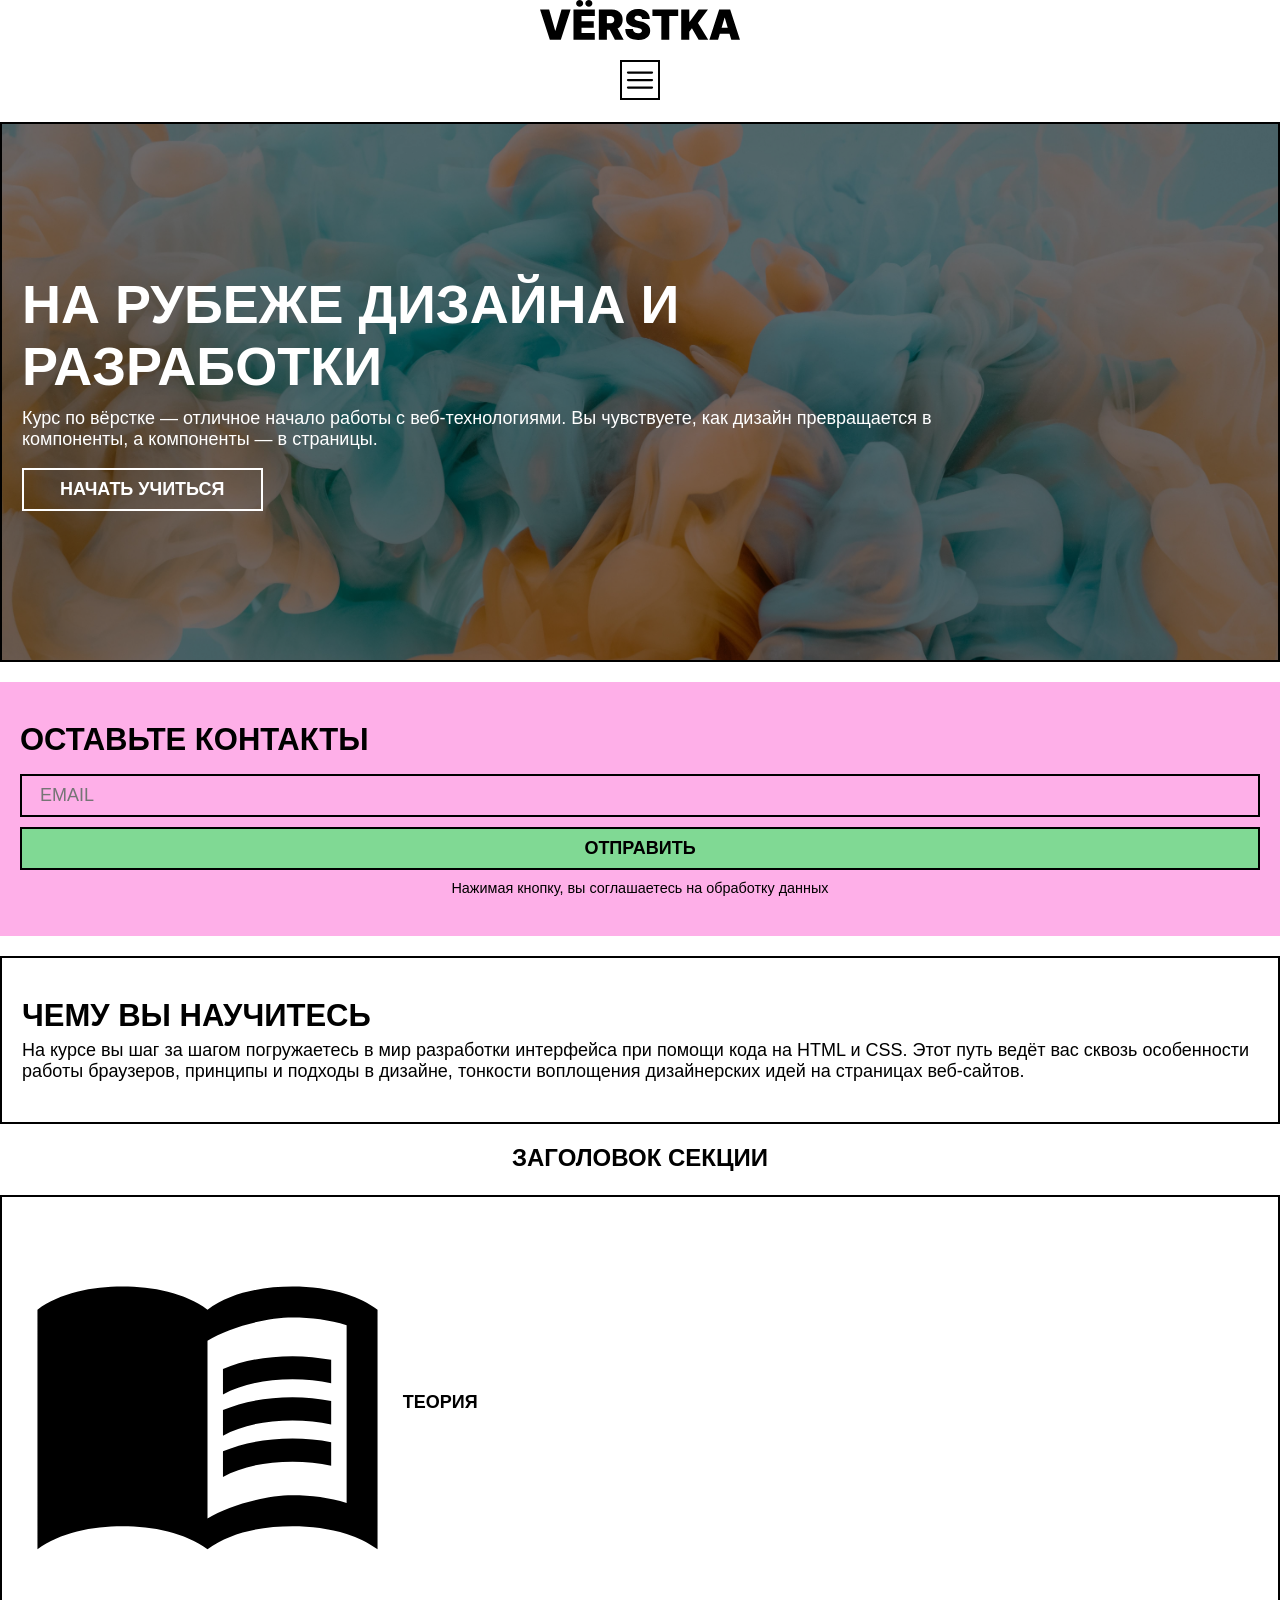
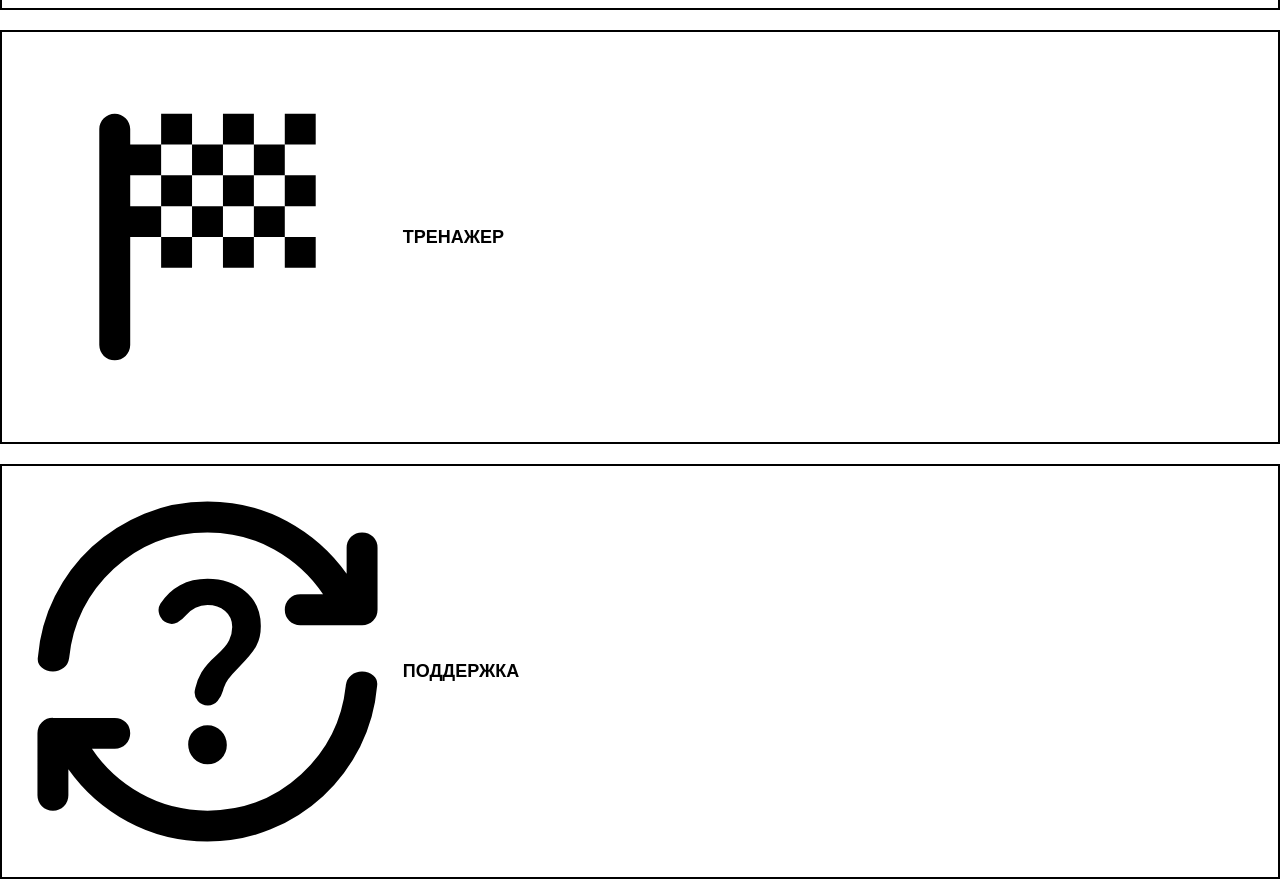
<file: project (2)/index.html>
<!DOCTYPE html>
<html lang="ru">
  <head>
    <meta charset="UTF-8" />
    <meta name="viewport" content="width=device-width, initial-scale=1.0" />
    <title>Компоненты</title>
    <link rel="stylesheet" href="./styles/globals/globals.css" />
    <link rel="stylesheet" href="./styles/globals/variables.css" />
    <link rel="stylesheet" href="./styles/layout/components.css" />
    <link rel="stylesheet" href="./styles/components/logo/logo.css" />
    <link
      rel="stylesheet"
      href="./styles/components/section-title/section-title.css"
    />
    <link rel="stylesheet" href="./styles/components/menu/menu.css" />
    <link rel="stylesheet" href="./styles/components/hero/hero.css" />
    <link
      rel="stylesheet"
      href="./styles/components/subscribe-form/subscribe-form.css"
    />
    <link
      rel="stylesheet"
      href="./styles/components/text-container/text-container.css"
    />
    <link
      rel="stylesheet"
      href="./styles/components/icons-list/icons-list.css"
    />
  </head>
  <body>
    <a href="#" class="logo">
      <img src="./svg/logo.svg" alt="Логотип" class="logo__image" />
    </a>
    <nav class="menu">
      <button
        class="menu__toggle"
        onclick="this.classList.toggle('menu__toggle_is-opened')"
        type="button"
      >
        <span class="visually-hidden">Открыть меню</span>
      </button>
      <ul class="menu__list">
        <li class="menu__list-item">
          <a href="./index.html" class="menu__list-link">Страница</a>
        </li>
        <li class="menu__list-item">
          <a href="./components.html" class="menu__list-link">Компоненты</a>
        </li>
      </ul>
    </nav>
    <div class="hero">
      <h1 class="hero__title">На рубеже дизайна и разработки</h1>
      <p class="hero__text">
        Курс по вёрстке — отличное начало работы с веб-технологиями. Вы
        чувствуете, как дизайн превращается в компоненты, а компоненты — в
        страницы.
      </p>
      <button class="hero__button" type="button">Начать учиться</button>
    </div>

    <form class="subscribe-form">
      <h2 class="subscribe-form__title">Оставьте контакты</h2>
      <label class="subscribe-form__label" for="email">
        <span class="visually-hidden">Ваш e-mail</span>
        <input
          class="subscribe-form__input"
          type="email"
          id="email"
          name="email"
          placeholder="Email"
        />
      </label>
      <button type="submit" class="subscribe-form__button" type="submit">
        Отправить
      </button>
      <p class="subscribe-form__agreement-text">
        Нажимая кнопку, вы соглашаетесь на обработку данных
      </p>
    </form>

    <div class="text-container">
      <h2 class="text-container__title">Чему вы научитесь</h2>
      <p class="text-container__text">
        На курсе вы шаг за шагом погружаетесь в мир разработки интерфейса при
        помощи кода на HTML и CSS. Этот путь ведёт вас сквозь особенности работы
        браузеров, принципы и подходы в дизайне, тонкости воплощения
        дизайнерских идей на страницах веб-сайтов.
      </p>
    </div>

    <h2 class="section-title">Заголовок секции</h2>

    <ul class="icons-list">
      <li class="icons-list__item">
        <a href="#" class="icons-list__link">
          <img
            src="./svg/theory.svg"
            aria-hidden="true"
            alt=""
            class="icons-list__image"
          />
          <p class="icons-list__text">Теория</p>
        </a>
      </li>
      <li class="icons-list__item">
        <a href="#" class="icons-list__link">
          <img
            src="./svg/trainer.svg"
            aria-hidden="true"
            alt=""
            class="icons-list__image"
          />
          <p class="icons-list__text">Тренажер</p>
        </a>
      </li>
      <li class="icons-list__item">
        <a href="#" class="icons-list__link">
          <img
            src="./svg/support.svg"
            aria-hidden="true"
            alt=""
            class="icons-list__image"
          />
          <p class="icons-list__text">Поддержка</p>
        </a>
      </li>
    </ul>
  </body>
</html>
</file>
<file: project (2)/styles/globals/globals.css>
*,
*::before,
*::after {
  box-sizing: border-box;
}

body {
  min-inline-size: 320px;
  margin: 0;
  font-family: var(--main-font), sans-serif;
  font-size: var(--main-font-size, 18px);
}

h1,
h2,
h3,
h4,
h5,
h6,
p,
ul {
  margin: 0;
}

ul,
ol,
li {
  padding: 0;
  list-style: none;
}

a,
button,
input,
textarea {
  color: inherit;
  font-family: inherit;
  font-size: inherit;
}

a {
  text-decoration: none;
}

img {
  display: block;
  max-width: 100%;
}

.visually-hidden {
  position: absolute;
  inline-size: 1px;
  block-size: 1px;
  margin: -1px;
  border: 0;
  padding: 0;
  overflow: hidden;
  clip: rect(0 0 0 0);
}
</file>
<file: project (2)/styles/globals/variables.css>
:root {
  --main-font: 'PT Sans';
  --menu-toggle-size: 40px;
  --section-padding: 20px 10px;
  --main-font-size: 18px;
  --menu-background-color: #80d994;
  --menu-link-hover-background-color: #fff;
  --hero-bg-image-url: url(../../../images/hero-bg.jpg);
  --hero-text-color: #fff;
  --subscribe-form-background-color: #feafe8;
  --subscribe-form-color: #000;
  --subscribe-form-button-bg-color: #80d994;
  --text-container-bg-color: #fff;
  --text-container-text-color: #000;
  --icons-list-link-hover-background-color: #80d994;
  --internal-padding: 40px 20px;
}
</file>
<file: project (2)/styles/layout/components.css>
body {
  display: grid;
  place-items: center;
  gap: 20px;
}
</file>
<file: project (2)/styles/components/logo/logo.css>
.logo {
  display: block;
  max-inline-size: 200px;
}

.logo:hover {
  opacity: 0.6;
}

.logo img {
  inline-size: 100%;
}
</file>
<file: project (2)/styles/components/section-title/section-title.css>
.section-title {
  margin-block-end: 0.1em;
  font-size: 24px;
  text-transform: uppercase;
}
</file>
<file: project (2)/styles/components/menu/menu.css>
.menu {
  position: relative;
  inline-size: fit-content;
}

.menu__toggle {
  inline-size: var(--menu-toggle-size, 40px);
  border: 2px solid currentColor;
  background-color: transparent;
  background-image: url(../../../svg/menu-closed.svg);
  background-repeat: no-repeat;
  background-position: center;
  background-size: contain;
  cursor: pointer;
  aspect-ratio: 1 / 1;
}

.menu__toggle:hover {
  opacity: 0.6;
}

.menu__toggle_is-opened {
  background-image: url(../../../svg/menu-opened.svg);
}

.menu__list {
  position: absolute;
  inset: var(--menu-toggle-size, 40px) 0 auto auto;
  z-index: 2;
  display: none;
  inline-size: fit-content;
  block-size: fit-content;
  margin-block-start: 5px;
  border: 2px solid currentColor;
  background-color: var(--menu-background-color, #80d994);
}

.menu__toggle_is-opened ~ .menu__list {
  display: block;
}

.menu__list-item:not(:last-child) {
  border-bottom: 2px solid currentColor;
}

.menu__list-link {
  display: block;
  padding: 0.5em 1em;
  white-space: nowrap;
}

.menu__list-link:hover {
  text-decoration: none;
  background-color: var(--menu-link-hover-background-color, #fff);
}
</file>
<file: project (2)/styles/components/hero/hero.css>
.hero {
  position: relative;
  display: grid;
  align-content: center;
  inline-size: 100%;
  min-block-size: 60dvb;
  border: 2px solid #000;
  padding: var(--internal-padding, 40px 20px);
  color: var(--hero-text-color, #fff);
  background-color: var(--hero-bg-color, #ffc802);
  background-image: var(--hero-bg-image-url, url(../../../images/hero-bg.jpg));
  background-position: center;
  background-size: cover;
}

.hero::before {
  content: '';
  position: absolute;
  inset: 0;
  background-color: rgb(0 0 0 / 0.5);
}

.hero * {
  z-index: 0;
}

.hero__title {
  max-inline-size: 800px;
  margin-block-end: 0.2em;
  font-size: 54px;
  text-transform: uppercase;
}

.hero__text {
  max-inline-size: 1000px;
  margin-block-end: 1em;
}

.hero__button {
  inline-size: fit-content;
  border: 2px solid currentColor;
  padding: 0.5em 2em;
  font-weight: bold;
  text-transform: uppercase;
  background-color: transparent;
  cursor: pointer;
}

.hero__button:hover {
  opacity: 0.6;
}
</file>
<file: project (2)/styles/components/subscribe-form/subscribe-form.css>
.subscribe-form {
  display: grid;
  align-content: center;
  gap: 10px;
  inline-size: 100%;
  padding: var(--internal-padding, 40px 20px);
  color: var(--subscribe-form-color, #000);
  background-color: var(--subscribe-form-background-color, #feafe8);
}

.subscribe-form__title {
  max-inline-size: 800px;
  margin-block-end: 0.2em;
  font-weight: bold;
  font-size: 31px;
  text-transform: uppercase;
}

.subscribe-form__input {
  inline-size: 100%;
  border: 2px solid currentColor;
  padding: 0.5em 1em;
  font-family: inherit;
  font-weight: inherit;
  font-size: inherit;
  text-transform: uppercase;
  background-color: transparent;
}

.subscribe-form__button {
  border: 2px solid currentColor;
  padding: 0.5em 1em;
  font-weight: bold;
  text-transform: uppercase;
  background-color: var(--subscribe-form-button-bg-color, #80d994);
  cursor: pointer;
}

.subscribe-form__label_type_checkbox input {
  accent-color: currentColor;
}

.subscribe-form__button:hover {
  opacity: 0.6;
}

.subscribe-form__agreement-text {
  font-size: 0.8em;
  text-align: center;
}
</file>
<file: project (2)/styles/components/text-container/text-container.css>
.text-container {
  border: 2px solid currentColor;
  padding: var(--internal-padding, 40px 20px);
  color: var(--text-container-text-color, #000);
  background-color: var(--text-container-bg-color, #fff);
}

.text-container__title {
  margin-block-end: 0.2em;
  font-size: 31px;
  text-transform: uppercase;
}
</file>
<file: project (2)/styles/components/icons-list/icons-list.css>
.icons-list {
  display: grid;
  place-items: center;
  gap: 20px;
  inline-size: 100%;
}

.icons-list__item {
  inline-size: 100%;
  border: 2px solid currentColor;
}

.icons-list__link {
  display: flex;
  align-items: center;
  gap: 10px;
  padding: 20px;
}

.icons-list__link:hover {
  text-decoration: none;
  background-color: var(--icons-list-link-hover-background-color, #80d994);
}

.icons-list__image {
  inline-size: 30%;
}

.icons-list__text {
  font-weight: bold;
  font-size: 18px;
  text-align: center;
  text-transform: uppercase;
}
</file>
